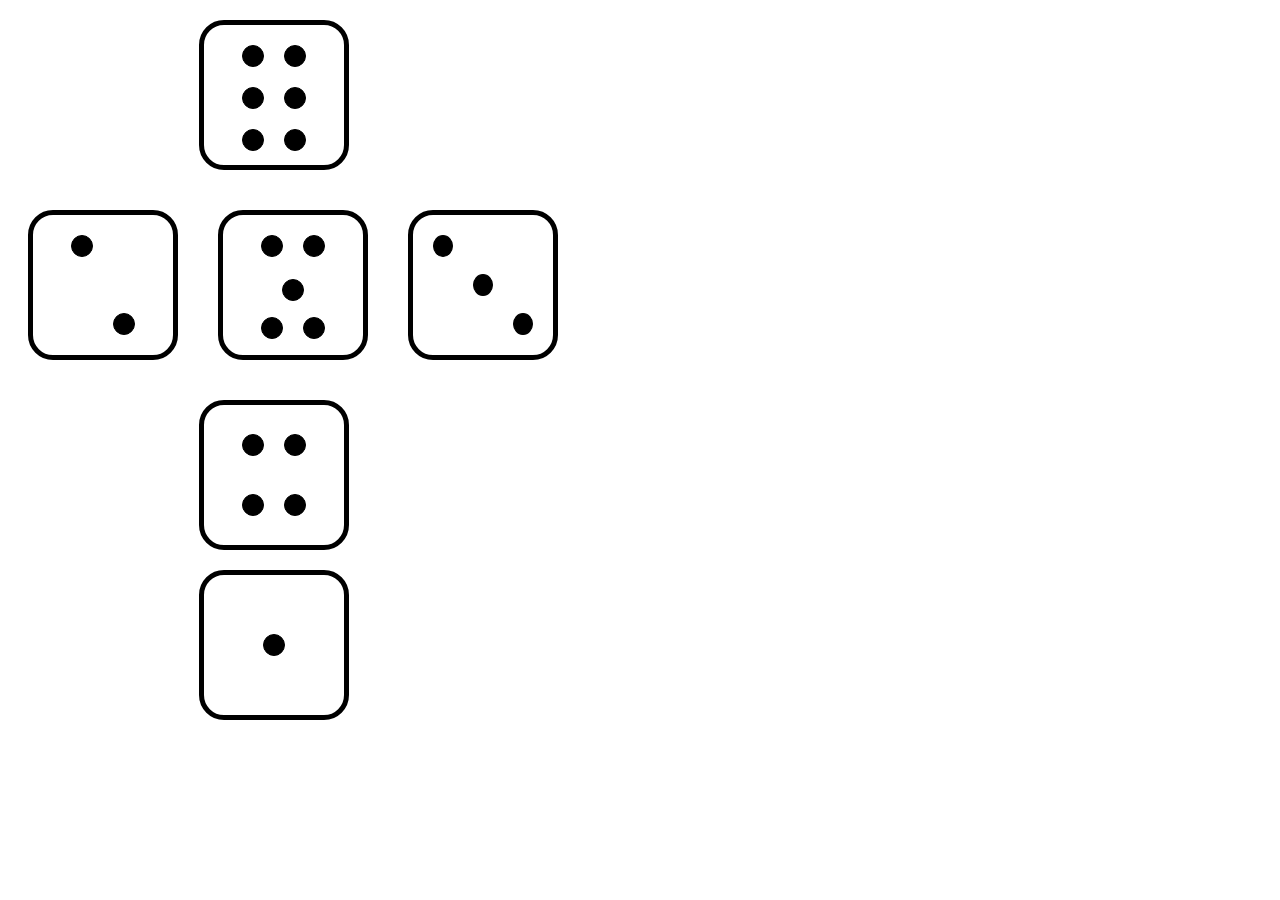
<file: 1/index.html>
<!DOCTYPE html>
<html lang="en">

<head>
    <meta charset="UTF-8">
    <meta http-equiv="X-UA-Compatible" content="IE=edge">
    <meta name="viewport" content="width=device-width, initial-scale=1.0">
    <title>1</title>
    <link rel="stylesheet" href="style.css">
</head>

<body>
    <section class="bones">
        <div class="bones_1 kost cen">
            <div class="dots"></div>
            <div class="dots"></div>
            <div class="dots"></div>
            <div class="dots"></div>
            <div class="dots"></div>
            <div class="dots"></div>
        </div>

        <div class="bones__line2">
            <div class="bones_2 kost">
                <div class="dots"></div>
                <div class="dots dots_2"></div>
            </div>
            <div class="bones_3 kost">
                <div class="dots"></div>
                <div class="dots"></div>
                <div class="dots dots_4"></div>
                <div class="dots dots_4"></div>
                <div class="dots dots_3"></div>
            </div>
            <div class="bones_4 kost">
                <div class="dots"></div>
                <div class="dots dots_5"></div>
                <div class="dots dots_6"></div>
            </div>
        </div>

        <div class="bones_5 kost cen">
            <div class="dots"></div>
            <div class="dots"></div>
            <div class="dots"></div>
            <div class="dots"></div>
        </div>

        <div class="bones_6 kost cen">
            <div class="dots"></div>
        </div>
    </section>
</body>

</html>
</file>
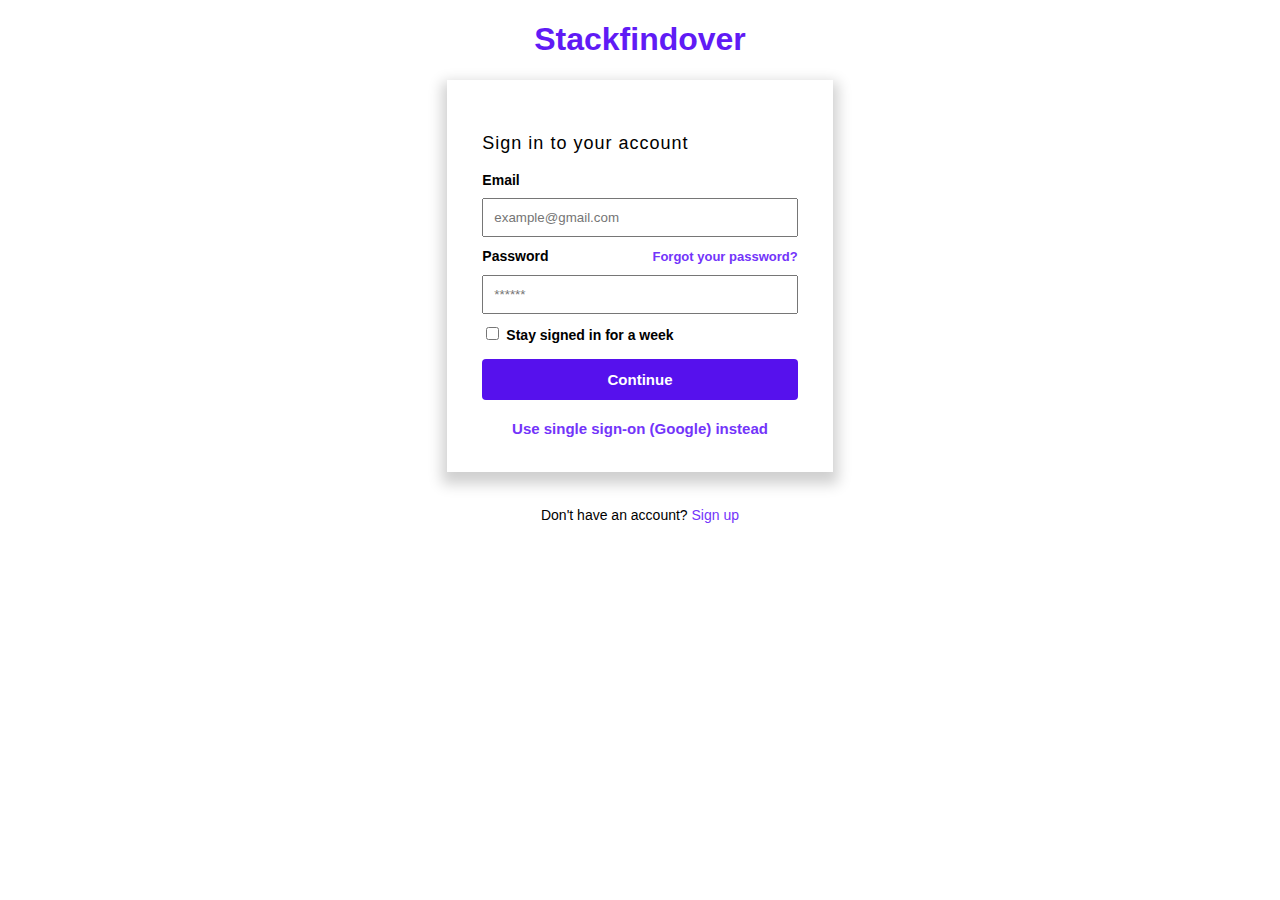
<file: 2/index.html>
<!DOCTYPE html>
<html lang="en">

<head>
    <meta charset="UTF-8">
    <meta http-equiv="X-UA-Compatible" content="IE=edge">
    <meta name="viewport" content="width=device-width, initial-scale=1.0">
    <title>2</title>
    <link rel="stylesheet" href="style.css">
</head>

<body>
    <h1 class="form__title">Stackfindover</h1>
    <div class="container">
        <form class="form">
            <p class="form__sign-text">Sign in to your account</p>
            <label for=""></label>
            <label class="form__text" for="email">Email</label>
            <input class="form__input form__email" type="email" name="email" id="email" placeholder="example@gmail.com">
            <div>
                <label class="pass__title" for="pass">Password</label>
                <a class="form__pass_a" href="https://www.google.com.ua/">Forgot your password?</a>
            </div>
            <input class="form__input form__pass" type="password" name="pass" id="pass" placeholder="******">
            <div>
                <input class="form__check_c" type="checkbox" name="check">
                <label class="form__check" for="check"><b>Stay signed in for a week</b></label>
            </div>
            <button class="form__button">Continue</button>
            <a class="form__a-2" href="https://www.google.com.ua/maps/">Use single sign-on (Google) instead</a>
        </form>
    </div>
    <p class="dont__acc">Don't have an account? <a class="dont__acc_a" href="https://uk-ua.facebook.com/">Sign up</a></p>

    <script src="script.js"></script>
</body>

</html>
</file>
<file: 1/style.css>
.dots {
    background-color: black;
    border: 1px solid black;
    border-radius: 50%;
    width: 20px;
    height: 20px;
    margin: 10px;
    position: relative;
}

.kost {
    border: 5px solid black;
    border-radius: 25px;
    padding: 10px;
    width: 120px;
    height: 120px;
    margin: 20px;
    justify-content: center;
}

.bones_1 {
    display: flex;
    align-items: flex-start;
    flex-wrap: wrap;
}

.bones__line2 {
    display: flex;
    flex-direction: row;
}

.bones_2 {
    display: flex;
}

.dots_2 {
    align-self: flex-end;
}

.bones_3 {
    display: flex;
    flex-wrap: wrap;
}

.dots_3 {
    top: -40px;
}

.dots_4 {
    top: 40px;
}

.bones_4 {
    display: flex;
}

.dots_5 {
    align-self: center;
}

.dots_6 {
    align-self: flex-end;
}

.bones_5 {
    display: flex;
    align-items: center;
    flex-wrap: wrap;
}

.bones_6 {
    display: flex;
    align-items: center;
}

.cen {
    position: relative;
    left: 13%;
}

@media screen and (max-width: 2560px) {
    .cen {
        left: 7.5%;
    }
}

@media screen and (max-width: 1440px) {
    .cen {
        left: 13.5%;
    }
}

@media screen and (max-width: 1024px) {
    .cen {
        left: 19%;
    }
}

@media screen and (max-width: 768px) {
    .cen {
        left: 25%;
    }
}

@media screen and (max-width: 425px) {
    .cen {
        left: 33%;
    }
    .dots {
        width: 13px;
        height: 13px;
        margin: 6px;
    }
    .kost {
        padding: 8px;
        width: 80px;
        height: 80px;
        margin: 15px;
    }
    .dots_4 {
        top: 30px;
    }
    .dots_3 {
        top: -25px;
    }
}

@media screen and (max-width: 375px) {
    .dots {
        width: 10px;
        height: 10px;
        margin: 7px;
    }
    .kost {
        width: 75px;
        height: 75px;
        margin: 10px;
    }
}

@media screen and (max-width: 320px) {
    .dots {
        width: 8px;
        height: 8px;
        margin: 6px;
    }
    .kost {
        width: 65px;
        height: 65px;
        margin: 7px;
    }
    .dots_4 {
        top: 20px;
    }
}
</file>
<file: 2/style.css>
.container {
    display: flex;
    justify-content: center;
}

.form__title {
    font-family: sans-serif;
    color: #601bf5;
    text-align: center;
}

.form__sign-text {
    font-family: sans-serif;
    font-size: 18px;
    letter-spacing: 1px;
}

.form {
    display: flex;
    flex-direction: column;
    box-shadow: 0px 7px 13px 5px rgba(0, 0, 0, 0.19);
    padding: 35px;
}

.dont__acc {
    text-align: center;
    margin-top: 35px;
    font-family: sans-serif;
    font-size: 14px;
}

.dont__acc_a {
    color: #7334fa;
    text-decoration: none;
}

.form__text {
    font-family: sans-serif;
    font-weight: bold;
    font-size: 14px;
}

.pass__title {
    margin-right: 100px;
    font-family: sans-serif;
    font-weight: bold;
    font-size: 14px;
}

.form__a-2 {
    text-align: center;
    text-decoration: none;
    color: #7334fa;
    font-family: sans-serif;
    font-weight: bold;
    font-size: 15px;
}

.form__pass_a {
    text-decoration: none;
    color: #7334fa;
    font-family: sans-serif;
    font-weight: bold;
    font-size: 13px;
}

.form__input {
    padding: 10px;
    margin: 10px 0 10px 0;
}

.form__check {
    font-family: sans-serif;
    font-size: 14px;
}

.form__button {
    color: white;
    font-family: sans-serif;
    font-weight: bold;
    font-size: 15px;
    padding: 12px 0 12px 0;
    margin: 15px 0 20px 0;
    background-color: #5611ed;
    border: none;
    border-radius: 4px;
    cursor: pointer;
}

.form__button:hover {
    background-color: #3f0f8c;
    transition: all .3s;
}

.form__check_c {
    cursor: pointer;
}
</file>
